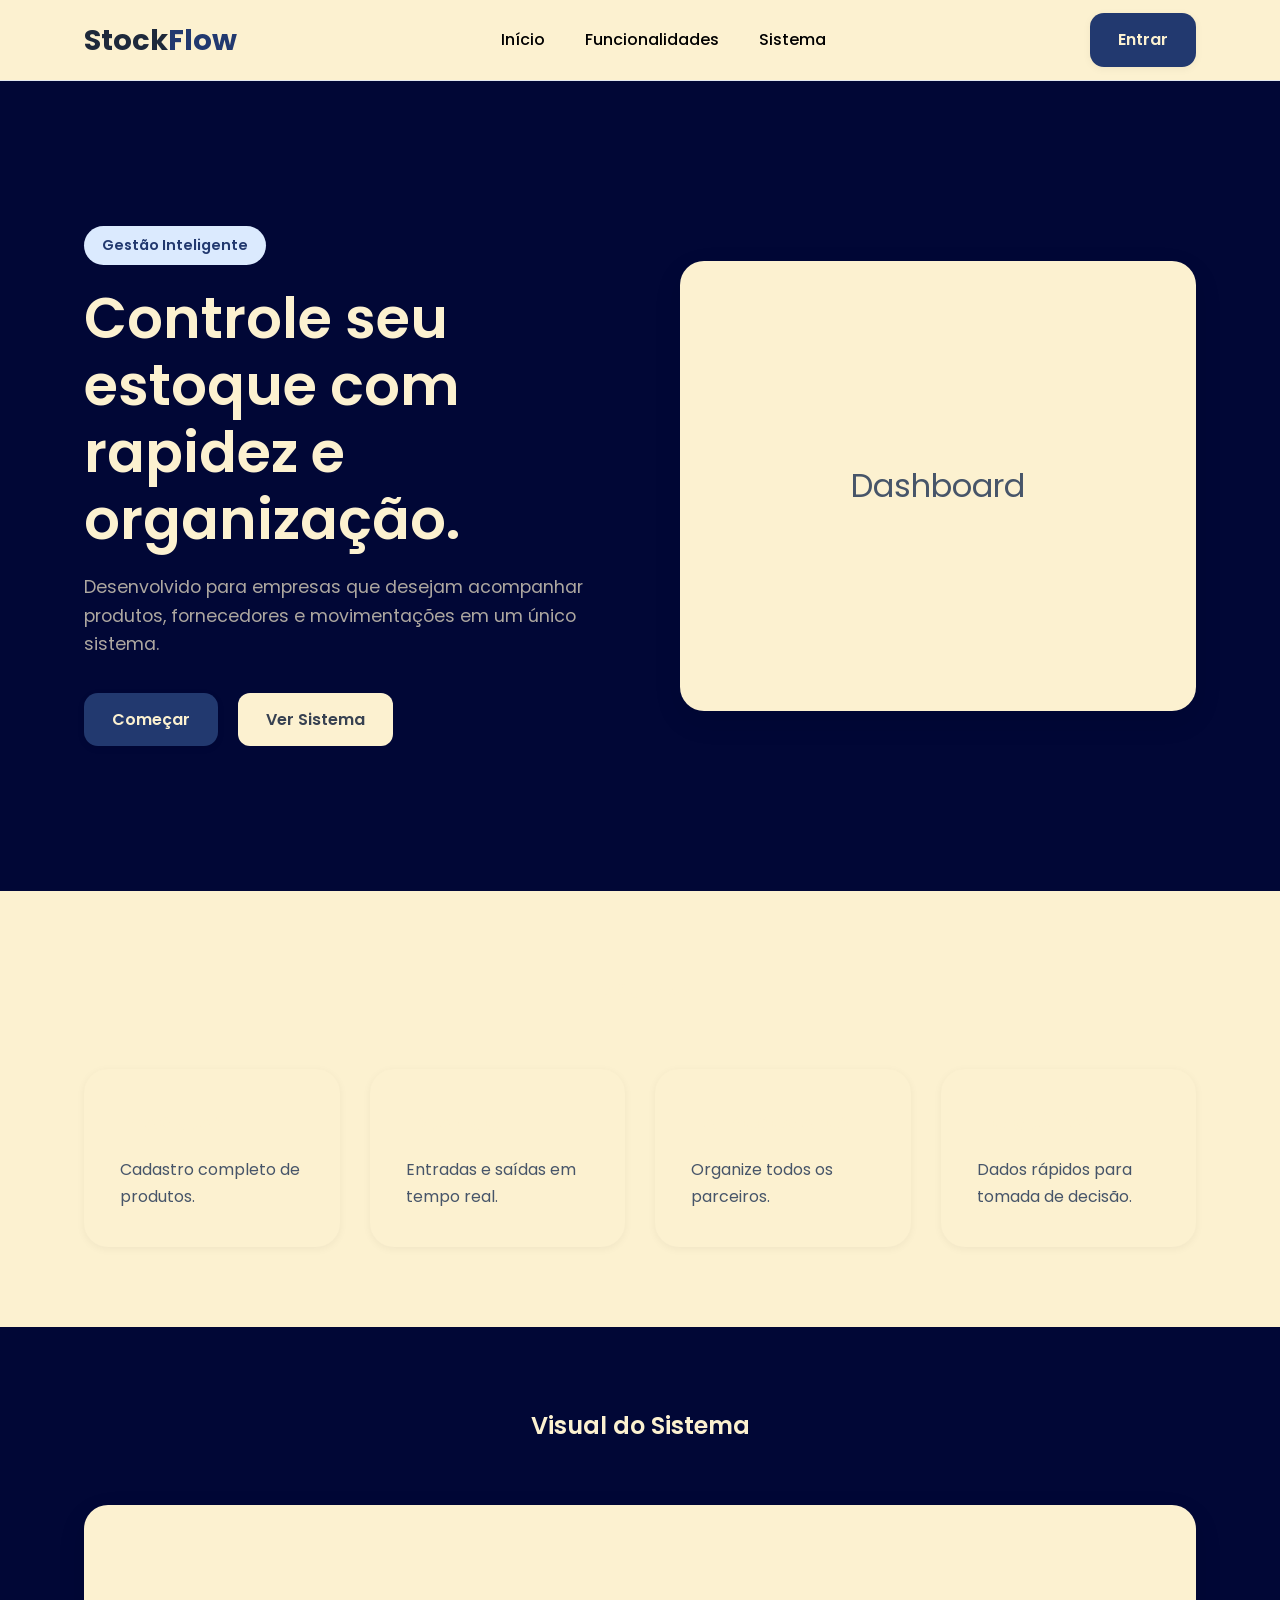
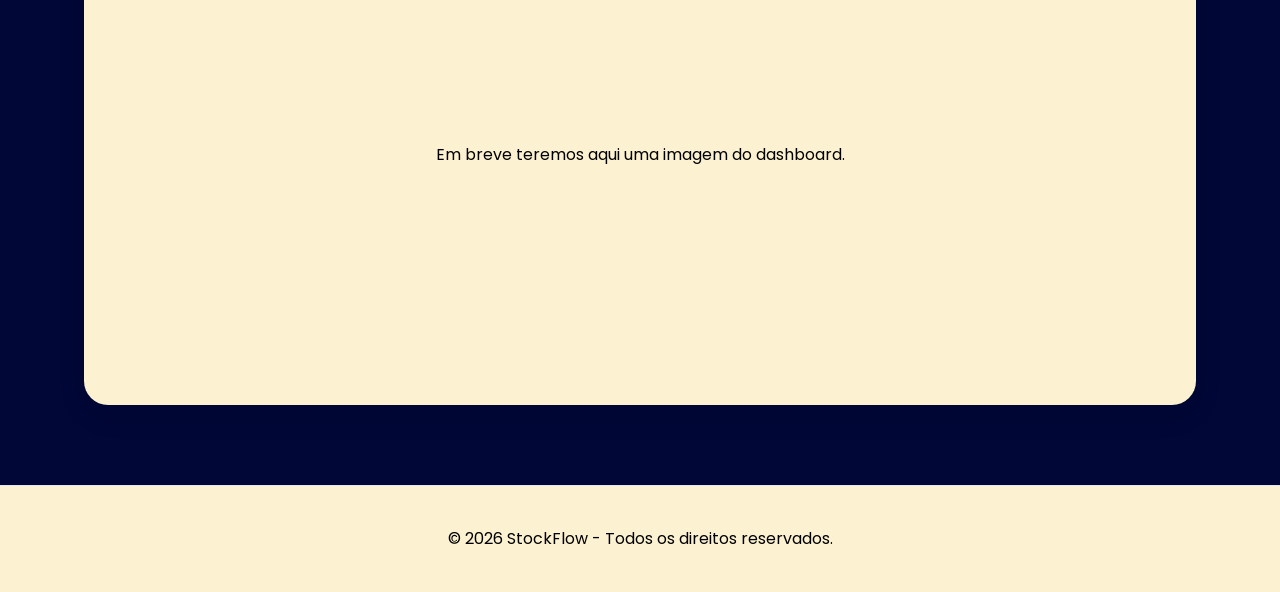
<file: Estoque-main/Estoque-main/HTML/index.html>
<!DOCTYPE html>
<html lang="pt-BR">

<head>

    <meta charset="UTF-8">

    <meta name="viewport" content="width=device-width, initial-scale=1.0">

    <meta
        name="description"
        content="StockFlow - Sistema de gerenciamento de estoque moderno."
    >

    <title>StockFlow</title>

    <link rel="preconnect" href="https://fonts.googleapis.com">

    <link rel="preconnect" href="https://fonts.gstatic.com" crossorigin>

    <link
        href="https://fonts.googleapis.com/css2?family=Poppins:wght@300;400;500;600;700&display=swap"
        rel="stylesheet"
    >

    <link rel="stylesheet" href="../css/reset.css">

    <link rel="stylesheet" href="../css/variables.css">

    <link rel="stylesheet" href="../css/layout.css">

    <link rel="stylesheet" href="../css/buttons.css">

    <link rel="stylesheet" href="../css/cards.css">

    <link rel="stylesheet" href="../css/style.css">

</head>

<body>

    <header class="header">

        <div class="container">

            <a href="#" class="logo">

                Stock<span>Flow</span>

            </a>

            <nav class="navigation">

                <ul class="menu">

                    <li>

                        <a href="#inicio">

                            Início

                        </a>

                    </li>

                    <li>

                        <a href="#funcionalidades">

                            Funcionalidades

                        </a>

                    </li>

                    <li>

                        <a href="#preview">

                            Sistema

                        </a>

                    </li>

                </ul>

            </nav>

            <a href="#" class="btn btn-primary">

                Entrar

            </a>

        </div>

    </header>

    <main>

        <section
            class="hero"
            id="inicio"
        >

            <div class="container hero-content">

                <div class="hero-text">

                    <span class="tag">

                        Gestão Inteligente

                    </span>

                    <h1>

                        Controle seu estoque com rapidez e organização.

                    </h1>

                    <p>

                        Desenvolvido para empresas que desejam
                        acompanhar produtos, fornecedores e
                        movimentações em um único sistema.

                    </p>

                    <div class="hero-buttons">

                        <a
                            href="#"
                            class="btn btn-primary"
                        >

                            Começar

                        </a>

                        <a
                            href="#preview"
                            class="btn btn-secondary"
                        >

                            Ver Sistema

                        </a>

                    </div>

                </div>

                <div class="hero-image">

                    Dashboard

                </div>

            </div>

        </section>

        <section
            class="features"
            id="funcionalidades"
        >

            <div class="container">

                <h2>

                    Recursos

                </h2>

                <div class="cards">

                    <article class="card">

                        <h3>

                            Produtos

                        </h3>

                        <p>

                            Cadastro completo de produtos.

                        </p>

                    </article>

                    <article class="card">

                        <h3>

                            Estoque

                        </h3>

                        <p>

                            Entradas e saídas em tempo real.

                        </p>

                    </article>

                    <article class="card">

                        <h3>

                            Fornecedores

                        </h3>

                        <p>

                            Organize todos os parceiros.

                        </p>

                    </article>

                    <article class="card">

                        <h3>

                            Relatórios

                        </h3>

                        <p>

                            Dados rápidos para tomada de decisão.

                        </p>

                    </article>

                </div>

            </div>

        </section>

        <section
            class="preview"
            id="preview"
        >

            <div class="container">

                <h2>

                    Visual do Sistema

                </h2>

                <div class="dashboard-preview">

                    <p id="dash">Em breve teremos aqui uma imagem do dashboard.</p>

                </div>

            </div>

        </section>

    </main>

    <footer>

        <div class="container">

            <p id="direitos">

                © 2026 StockFlow -

                Todos os direitos reservados.

            </p>

        </div>

    </footer>

    <script src="../js/main.js"></script>

</body>

</html>
</file>
<file: Estoque-main/Estoque-main/css/variables.css>
:root{
    --color-primary:#22396F;
    --color-primary-dark:#1D4ED8;

    --color-success:#22C55E;
    --color-danger:#EF4444;
    --color-warning:#F59E0B;

    --color-background:#010736;

    --color-surface:#FCF1D0;

    --color-border:#E2E8F0;

    --color-title:#1E293B;

    --color-text:#475569;


    --font-family:'Poppins',sans-serif;


    --shadow-sm:0 2px 8px rgba(0,0,0,.05);

    --shadow-md:0 10px 30px rgba(0,0,0,.08);

    --shadow-lg:0 20px 50px rgba(0,0,0,.12);


    --radius-sm:8px;

    --radius-md:14px;

    --radius-lg:24px;


    --spacing-xs:8px;

    --spacing-sm:16px;

    --spacing-md:24px;

    --spacing-lg:48px;

    --spacing-xl:80px;


    --container-width:1200px;

}
</file>
<file: Estoque-main/Estoque-main/css/layout.css>
.container{
    width: 90%;
    max-width: var(--container-width);
    margin: 0 auto;
}

.header{

    width:100%;

    background:var(--color-surface);

    border-bottom:1px solid var(--color-border);

    position:sticky;

    top:0;

    z-index:1000;

}


.header .container{

    display:flex;

    justify-content:space-between;

    align-items:center;

    height:80px;

}

.logo{

    font-size:1.8rem;

    font-weight:700;

    color:var(--color-title);

}

.logo span{

    color:var(--color-primary);

}


.menu{

    display:flex;

    gap:40px;

}


.menu a{

    font-weight:500;

    transition:.3s;

}


.menu a:hover{

    color:var(--color-primary);

}


.hero{

    min-height:90vh;

    display:flex;

    align-items:center;

}


.hero-content{

    display:flex;

    justify-content:space-between;

    align-items:center;

    gap:80px;

}


.hero-text{

    flex:1;

}


.hero-image{

    flex:1;

    background:#FCF1D0;

    height:450px;

    border-radius:var(--radius-lg);

    box-shadow:var(--shadow-md);

    display:flex;

    justify-content:center;

    align-items:center;

    font-size:2rem;

    color:var(--color-text);

}



.hero h1{

    font-size:3.5rem;

    line-height:1.2;

    margin:20px 0;

}


.hero p{

    font-size:1.1rem;

    max-width:550px;

    margin-bottom:35px;

}


.tag{

    display:inline-block;

    padding:8px 18px;

    background:#DBEAFE;

    color:var(--color-primary);

    border-radius:50px;

    font-size:.9rem;

    font-weight:600;

}



.hero-buttons{

    display:flex;

    gap:20px;

}



.features{

    background:#FCF1D0;

}


.features h2{

    text-align:center;

    margin-bottom:60px;

}


.cards{

    display:grid;

    grid-template-columns:repeat(4,1fr);

    gap:30px;

}



.preview h2{

    text-align:center;

    margin-bottom:60px;

}


.dashboard-preview{

    background:#FCF1D0;

    height:500px;

    border-radius:var(--radius-lg);

    box-shadow:var(--shadow-md);

    display:flex;

    justify-content:center;

    align-items:center;

}

footer{

    padding:40px 0;

    text-align:center;

    border-top:1px solid var(--color-border);

    background:#FCF1D0;

}
</file>
<file: Estoque-main/Estoque-main/css/buttons.css>
/* ===========================
   BOTÃO BASE
=========================== */

.btn{

    display:inline-flex;

    justify-content:center;

    align-items:center;

    padding:14px 28px;

    border-radius:var(--radius-md);

    font-weight:600;

    font-size:1rem;

    transition:.3s ease;

    cursor:pointer;

}

/* ===========================
   BOTÃO PRIMÁRIO
=========================== */

.btn-primary{

    background:var(--color-primary);

    color:#FCF1D0;

    box-shadow:var(--shadow-sm);

}

.btn-primary:hover{

    background:var(--color-primary-dark);

    transform:translateY(-2px);

    box-shadow:var(--shadow-md);

}

/* ===========================
   BOTÃO SECUNDÁRIO
=========================== */

.btn-secondary{

    background:#FCF1D0;

    color:var(--color-primary);

    border:1px solid var(--color-border);

}

.btn-secondary:hover{

    transform:translateY(-2px);

    border-color:var(--color-primary);

    box-shadow:var(--shadow-sm);

}

/* ==========================
   BOTÃO SECUNDÁRIO
========================== */

.btn-secondary{

    background: #FCF1D0;

    color: #374151;

    border: none;

    border-radius: 12px;

    padding: 14px 28px;

    cursor: pointer;

    font-size: 1rem;

    font-weight: 600;

    transition: .3s;

}

.btn-secondary:hover{

    background: #D1D5DB;

}

/* ==========================
   BOTÕES DA TABELA
========================== */

.acoes{
    display: flex;
    gap: 10px;
    justify-content: center;
}

.btn-editar,
.btn-excluir{
    display: inline-flex;
    align-items: center;
    justify-content: center;

    min-width: 85px;
    padding: 8px 14px;

    border: none;
    border-radius: 8px;

    color: #FCF1D0;
    font-size: .9rem;
    font-weight: 600;

    cursor: pointer;

    transition: all .25s ease;
}

.btn-editar{
    background: #F59E0B;
}

.btn-editar:hover{
    background: #D97706;
    transform: translateY(-2px);
}

.btn-excluir{
    background: #EF4444;
}

.btn-excluir:hover{
    background: #DC2626;
    transform: translateY(-2px);
}
</file>
<file: Estoque-main/Estoque-main/css/cards.css>
/* ===========================
   CARD
=========================== */

.card{

    background:var(--color-surface);

    border-radius:var(--radius-lg);

    padding:35px;

    box-shadow:var(--shadow-sm);

    transition:.3s ease;

    border:1px solid transparent;

}

.card:hover{

    transform:translateY(-8px);

    box-shadow:var(--shadow-lg);

    border-color:var(--color-border);

}

.card h3{

    margin-bottom:15px;

    font-size:1.4rem;

}

.card p{

    color:var(--color-text);

    line-height:1.7;

}
</file>
<file: Estoque-main/Estoque-main/css/style.css>
body{

    font-family:var(--font-family);

    background:var(--color-background);

    color:#fcf1d0af;

    line-height:1.6;

}

.menu{
    color: #000000;
}

h1,
h2,
h3,
h4,
h5,
h6{

    color:#FCF1D0;

    font-weight:600;

}

section{

    padding:var(--spacing-xl) 0;

}

/* ==========================
   CONTAINER PADRÃO
========================== */

.container{

    max-width:1200px;

    margin:0 auto;

    padding:0 20px;

}

#dash{
    color: #000000;
}

#direitos{
    color: #000000;
}
</file>
